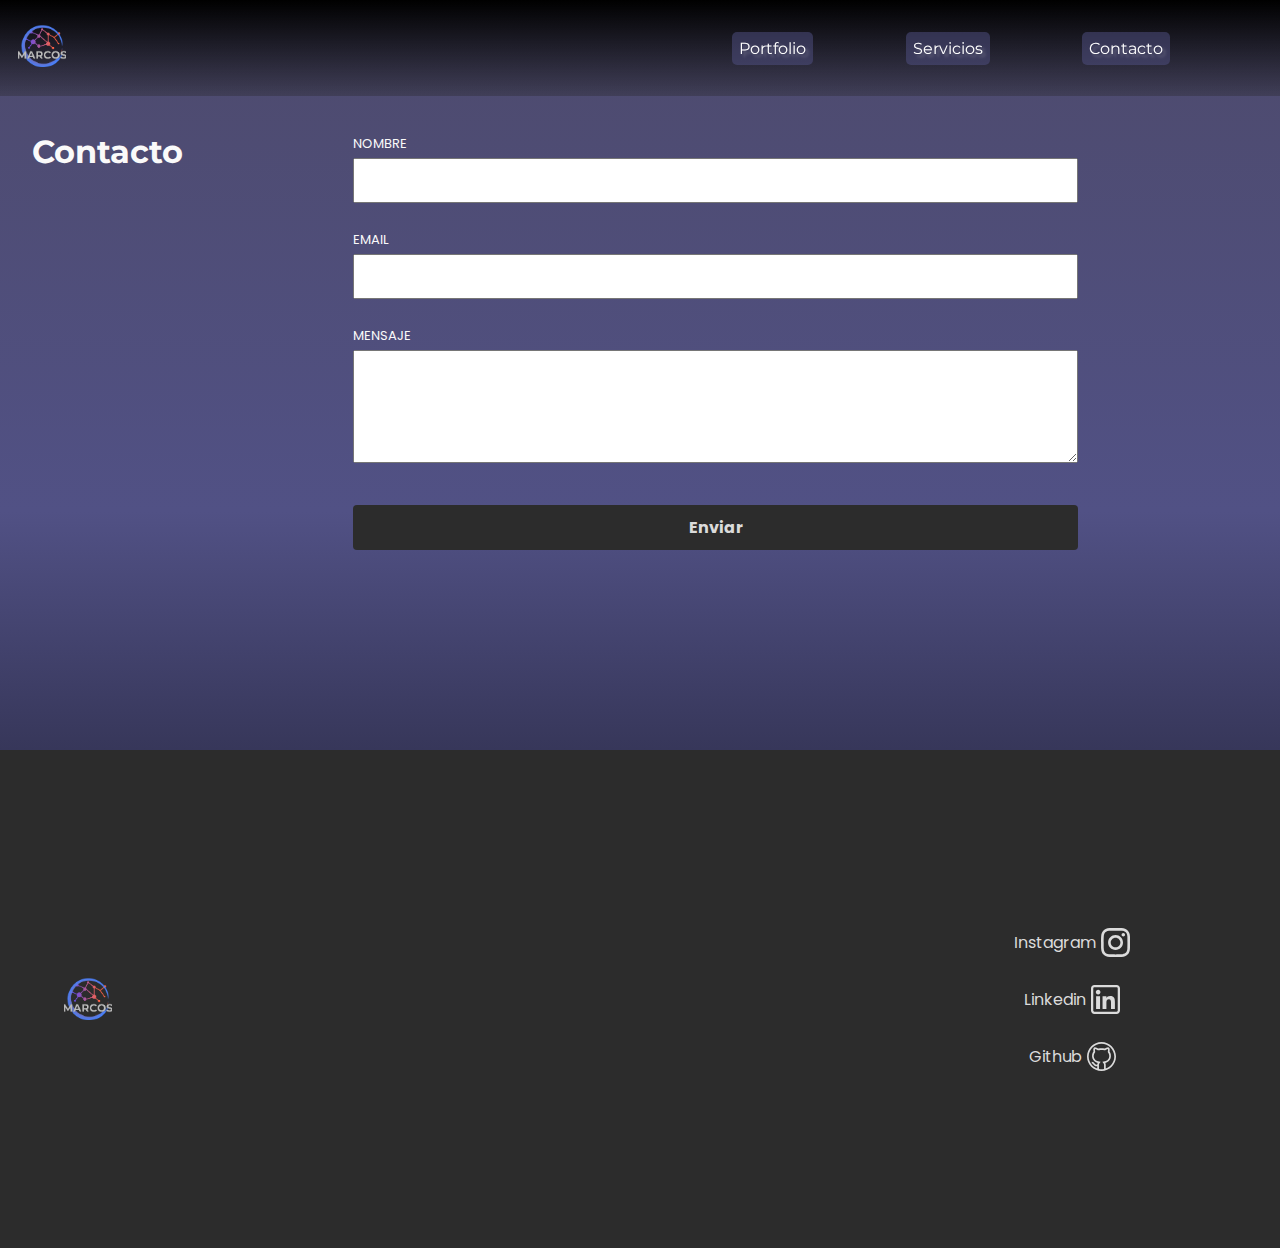
<file: contact.html>
<!DOCTYPE html>
<html lang="en">
  <head>
    <meta charset="UTF-8" />
    <meta http-equiv="X-UA-Compatible" content="IE=edge" />
    <meta name="viewport" content="width=device-width, initial-scale=1.0" />
    <link rel="preconnect" href="https://fonts.gstatic.com" />
    <title>Marcos Reuquen - Contacto</title>
    <link rel="icon" href="./assets/logo-marcos.png" type="icon" />
    <link
      href="https://fonts.googleapis.com/css2?family=Montserrat:wght@400;700&family=Poppins&family=Roboto&display=swap"
      rel="stylesheet"
    />
    <!-- STYLES -->
    <link rel="stylesheet" href="./components/styles/contact.css" />
    <link rel="stylesheet" href="./components/styles/navbar.css" />
    <link rel="stylesheet" href="./components/styles/footer.css" />
    <link rel="stylesheet" href="./src/styles/contact.css" />

    <!-- SCRIPTS -->
    <script defer src="./components/components.js"></script>
    <script defer src="./src/js/contact.js"></script>
  </head>
  <body>
    <header class="header"></header>
    <section class="contactSection"></section>
    <footer class="footer"></footer>
  </body>
</html>
</file>
<file: components/styles/contact.css>
* {
  box-sizing: border-box;
}

body {
  margin: 0;
  padding: 0;
}

.contact {
  background-color: #000;
  height: 650px;
  width: 100%;
  color: #fafafa;
  padding: 82px 32px;
}
@media (min-width: 768px) {
  .contact {
    display: flex;
    flex-direction: row;
    margin: 0 auto;
    justify-content: center;
  }
}
.contact__title {
  font-family: "Montserrat";
  font-size: 32px;
  font-weight: bold;
  text-align: center;
  margin: 0;
  margin-bottom: 25px;
}
.contact__form {
  padding: 2px;
  max-width: 310px;
  margin: 0 auto;
}
@media (min-width: 768px) {
  .contact__form {
    width: 356px;
  }
}

.form__label {
  display: flex;
  flex-direction: column;
  font-family: "Poppins";
  font-size: 13px;
  font-weight: normal;
}

.form__input {
  margin: 4px 0 27px 0;
  height: 45px;
}
.form__input:focus,
.form__input-message:focus {
  border-bottom: 2px solid #fafafa70;
  box-shadow: 5px 5px 15px #000;
}
.form__input-message {
  margin: 4px 0 27px 0;
  height: 113px;
}

.form__button-submit {
  margin-top: 15px;
  height: 45px;
  width: 100%;
  background-color: #2c2c2c;
  color: #dbdbdb;
  border: none;
  border-radius: 4px;
  font-family: "Poppins";
  font-size: 16px;
  font-weight: bold;
  text-align: center;
}

.form__button-submit:hover {
  cursor: pointer;
  border-bottom: 2px solid #fafafa70;
}

.form__button-submit:active {
  background-color: #f5f5f5;
  color: #000;
  transition: 0.1s;
}
</file>
<file: components/styles/navbar.css>
* {
  box-sizing: border-box;
}
body {
  margin: 0;
  padding: 0;
}
.header {
  height: 654px;
}
.header__navbar {
  height: 96px;
  padding: 18px;
  display: flex;
  justify-content: space-between;
  align-items: center;
  position: fixed;
  width: 100%;
  top: 0;
  z-index: 1;
  background: linear-gradient(#000000, #24242450);
}

.navbar__logo {
  width: 48px;
}

.navbar__burger {
  width: 48px;
}
.navbar__burger:hover {
  cursor: pointer;
}
@media (min-width: 768px) {
  .navbar__burger {
    display: none;
  }
}

.navbar__links {
  position: absolute;
  top: 0;
  left: 0;
  right: 0;
  bottom: 0;
  background-color: #161616;
  text-shadow: 0.2em 0.2em 0.2em #dbdbdb50;
  display: none;
  flex-direction: column;
  justify-content: space-evenly;
  align-items: center;
  z-index: 2;
}
@media (min-width: 768px) {
  .navbar__links {
    display: flex;
    position: initial;
    background-color: transparent;
    flex-direction: row;
    width: 50%;
  }
}
.navbar__links-item:hover {
  border-bottom: 2px solid #fafafa70;
  box-shadow: 5px 5px 10px #4d4a6c99;
  transition: 0.5s;
}
.navbar__links-item {
  text-decoration: none;
  color: #ffffff;
  background-color: #51518580;
  padding: 7px;
  border-radius: 5px;
  font-family: "Montserrat";
  font-weight: bold;
  font-size: 48px;
}
@media (min-width: 768px) {
  .navbar__links-item {
    font-family: "Montserrat";
    font-size: 16px;
    font-weight: normal;
  }
}
.header__welcome {
  margin: 248px auto;
}

.welcome__title {
  text-align: center;
  color: #fafafa;
  text-shadow: 0.1em 0.1em 0.1em #dbdbdb50;
  font-family: "Montserrat";
  font-size: 48px;
}
</file>
<file: components/styles/footer.css>
* {
  box-sizing: border-box;
}
body {
  margin: 0;
  padding: 0;
}

/* --- FOOTER --- */

.footer {
  background-color: #2c2c2c;
  height: 498px;
  color: #dbdbdb;
  display: flex;
  flex-direction: column;
  justify-content: center;
  align-items: center;
}
.footer__logo {
  height: 48px;
  width: auto;
}
.footer__social {
  display: flex;
  flex-direction: column;
  justify-content: center;
  align-items: center;
  width: 200px;
}
@media (min-width: 768px) {
  .footer__social {
    width: 90%;
    display: grid;
    grid-template-columns: 1fr 1fr;
    gap: 50%;
  }
}

.social__nav {
  width: 100%;
}

.social__item {
  display: flex;
  flex-direction: row;
  justify-content: center;
  align-items: center;
  text-decoration: none;
}
.social__item:hover {
  cursor: pointer;
  background-color: #4d4a6cdd;
  border-bottom: 2px solid #fafafa70;
  box-shadow: 5px 5px 10px #4d4a6c99;
  border-radius: 7px;
  transition: 0.5s;
}

.social__label {
  text-decoration: none;
  color: #dbdbdb;
  font-family: "Poppins";
  font-size: 16px;
  font-weight: normal;
  text-align: center;
  margin-right: 5px;
}

.social__logo {
  height: 29px;
  width: 29px;
}
</file>
<file: src/styles/contact.css>
.header {
  background: none;
  height: fit-content;
}

.contactSection {
  display: flex;
  align-items: center;
  justify-content: center;
  width: 100%;
  height: 750px;
}

.contact {
  background-color: transparent;
  width: 100%;
}
@media (min-width: 769px) {
  .contact__form {
    width: 60%;
    max-width: none;
    margin: none;
  }
}

body {
  background: rgb(77, 74, 108);
  background: linear-gradient(
    180deg,
    rgba(77, 74, 108, 1) 0%,
    rgba(81, 81, 133, 1) 41%,
    rgba(0, 0, 0, 1) 100%
  );
}
</file>
